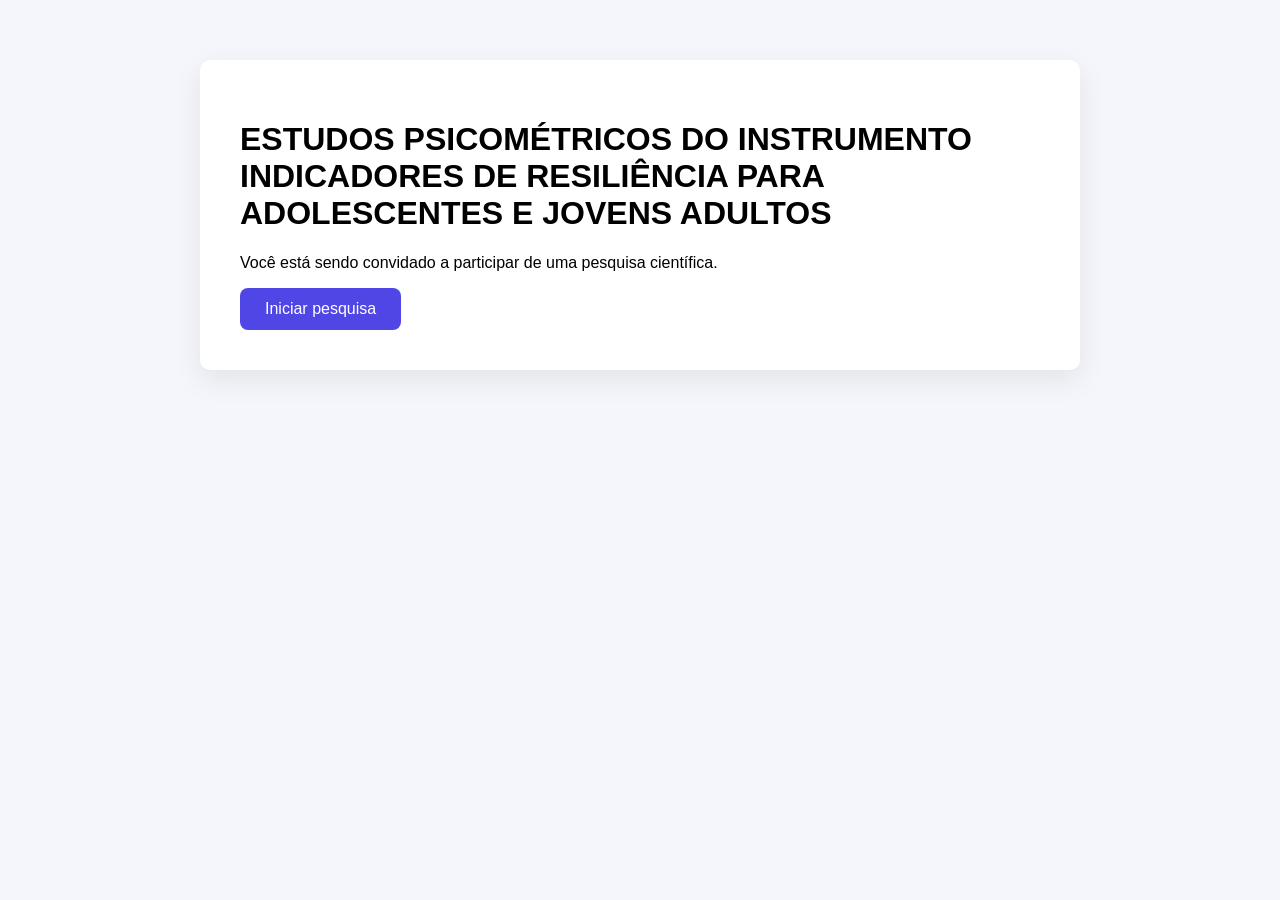
<file: index.html>
<!DOCTYPE html>
<html>

<head>

<meta charset="UTF-8">

<title>ESTUDOS PSICOMÉTRICOS DO INSTRUMENTO INDICADORES DE RESILIÊNCIA PARA ADOLESCENTES E JOVENS ADULTOS</title>

<link rel="stylesheet" href="css/style.css">

</head>

<body>

<div class="container">

<h1>ESTUDOS PSICOMÉTRICOS DO INSTRUMENTO INDICADORES DE RESILIÊNCIA PARA ADOLESCENTES E JOVENS ADULTOS</h1>

<p>
Você está sendo convidado a participar de uma pesquisa científica.
</p>

<button onclick="location.href='tcle.html'">

Iniciar pesquisa

</button>

</div>

</body>

</html>
</file>
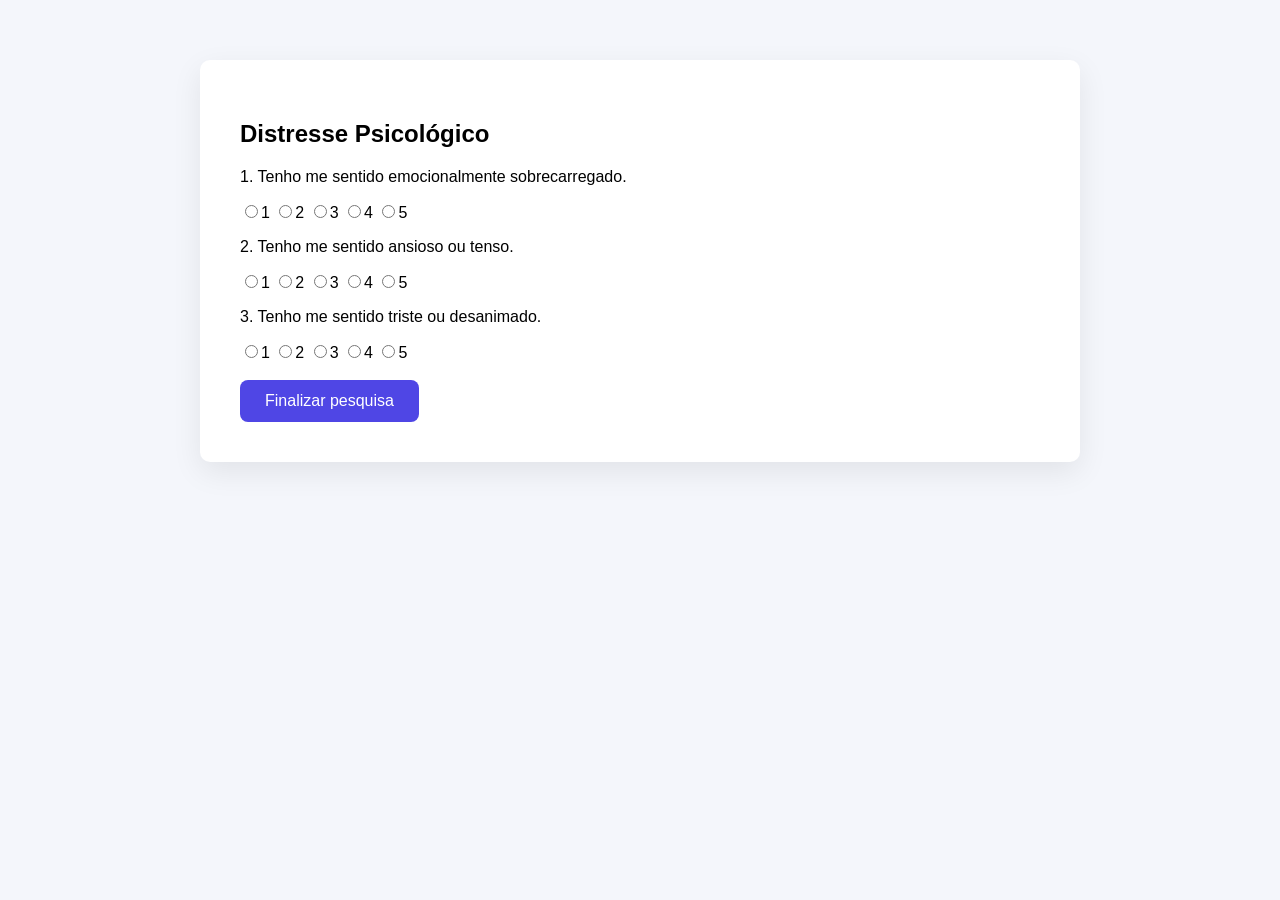
<file: distress.html>
<!DOCTYPE html>
<html>

<head>
<meta charset="UTF-8">
<link rel="stylesheet" href="css/style.css">
<script src="js/storage.js"></script>
<script src="js/send.js"></script>
</head>

<body>

<div class="container">

<h2>Distresse Psicológico</h2>

<form onsubmit="salvarInstrumento(event,'finalizar')">

<p>1. Tenho me sentido emocionalmente sobrecarregado.</p>

<label><input type="radio" name="dis1" value="1" required>1</label>
<label><input type="radio" name="dis1" value="2">2</label>
<label><input type="radio" name="dis1" value="3">3</label>
<label><input type="radio" name="dis1" value="4">4</label>
<label><input type="radio" name="dis1" value="5">5</label>

<p>2. Tenho me sentido ansioso ou tenso.</p>

<label><input type="radio" name="dis2" value="1" required>1</label>
<label><input type="radio" name="dis2" value="2">2</label>
<label><input type="radio" name="dis2" value="3">3</label>
<label><input type="radio" name="dis2" value="4">4</label>
<label><input type="radio" name="dis2" value="5">5</label>

<p>3. Tenho me sentido triste ou desanimado.</p>

<label><input type="radio" name="dis3" value="1" required>1</label>
<label><input type="radio" name="dis3" value="2">2</label>
<label><input type="radio" name="dis3" value="3">3</label>
<label><input type="radio" name="dis3" value="4">4</label>
<label><input type="radio" name="dis3" value="5">5</label>

<br><br>

<button id="btnFinalizar" type="button" onclick="finalizar()">
Finalizar pesquisa
</button>

</form>

</div>

</body>

</html>
</file>
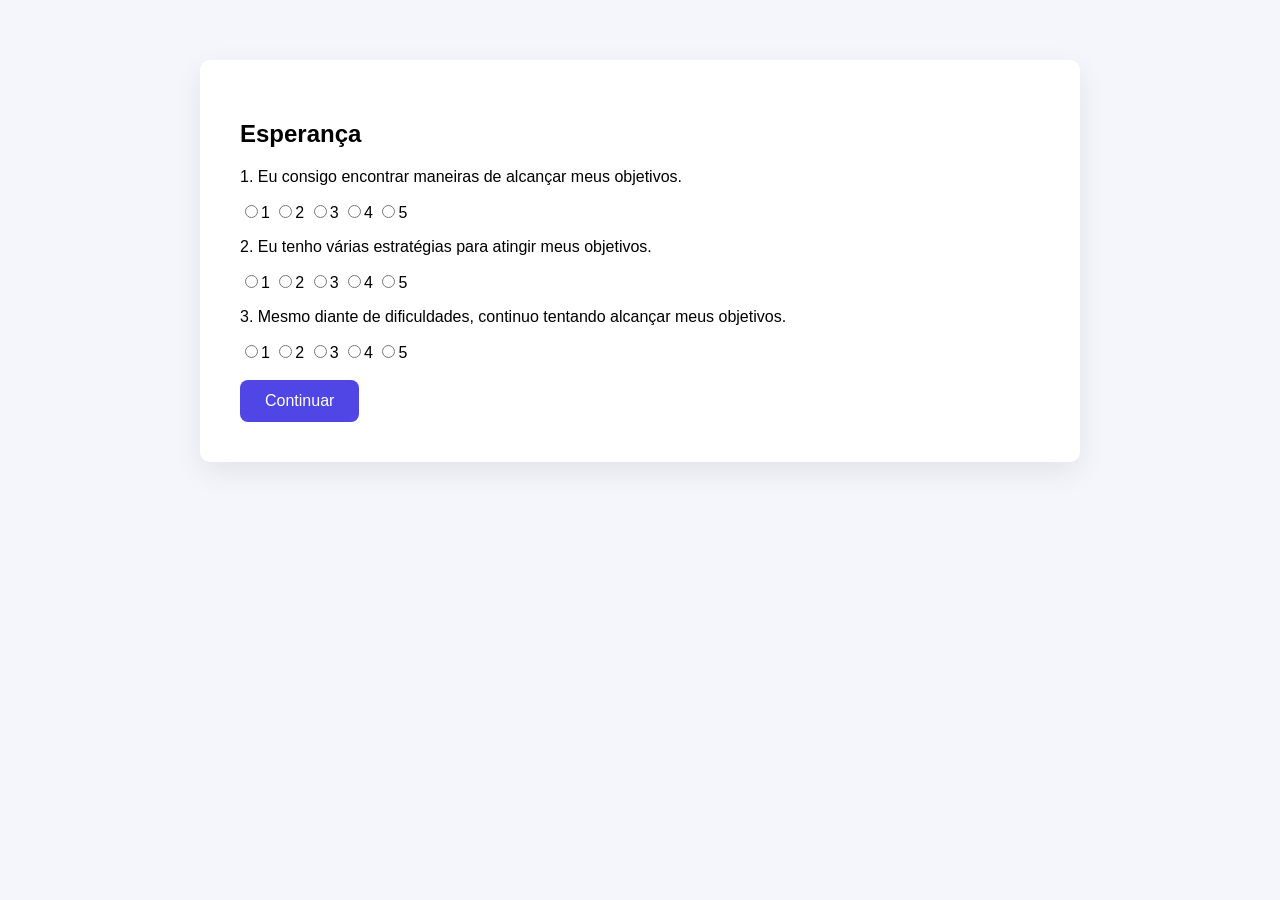
<file: esperanca.html>
<!DOCTYPE html>
<html>

<head>
<meta charset="UTF-8">
<link rel="stylesheet" href="css/style.css">
<script src="js/storage.js"></script>
</head>

<body>

<div class="container">

<h2>Esperança</h2>

<form onsubmit="salvarInstrumento(event,'personalidade.html')">

<p>1. Eu consigo encontrar maneiras de alcançar meus objetivos.</p>

<label><input type="radio" name="esp1" value="1" required>1</label>
<label><input type="radio" name="esp1" value="2">2</label>
<label><input type="radio" name="esp1" value="3">3</label>
<label><input type="radio" name="esp1" value="4">4</label>
<label><input type="radio" name="esp1" value="5">5</label>

<p>2. Eu tenho várias estratégias para atingir meus objetivos.</p>

<label><input type="radio" name="esp2" value="1" required>1</label>
<label><input type="radio" name="esp2" value="2">2</label>
<label><input type="radio" name="esp2" value="3">3</label>
<label><input type="radio" name="esp2" value="4">4</label>
<label><input type="radio" name="esp2" value="5">5</label>

<p>3. Mesmo diante de dificuldades, continuo tentando alcançar meus objetivos.</p>

<label><input type="radio" name="esp3" value="1" required>1</label>
<label><input type="radio" name="esp3" value="2">2</label>
<label><input type="radio" name="esp3" value="3">3</label>
<label><input type="radio" name="esp3" value="4">4</label>
<label><input type="radio" name="esp3" value="5">5</label>

<br><br>

<button type="submit">Continuar</button>

</form>

</div>

</body>

</html>
</file>
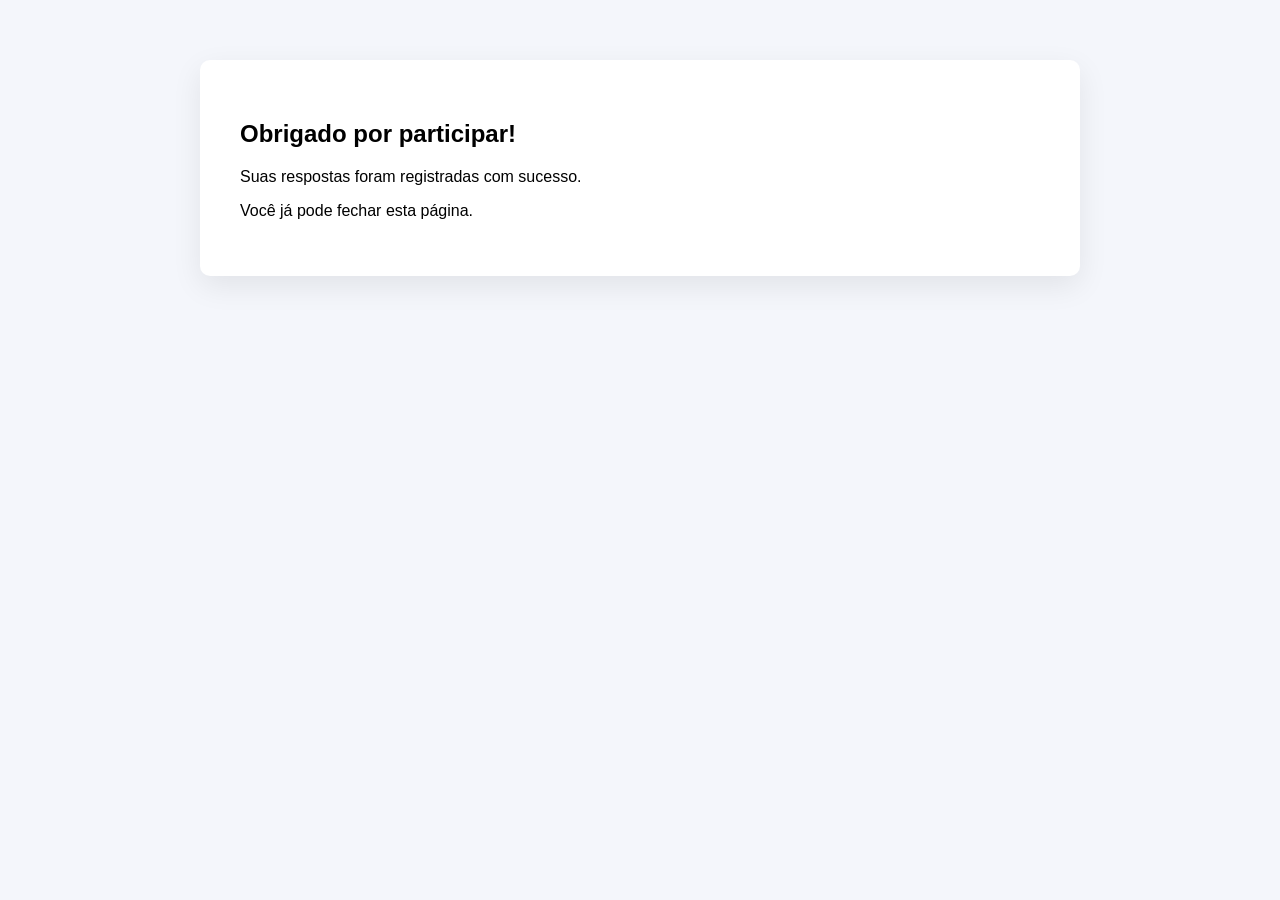
<file: obrigado.html>
<!DOCTYPE html>
<html>

<head>

<meta charset="UTF-8">
<link rel="stylesheet" href="css/style.css">

<title>Pesquisa finalizada</title>

</head>

<body>

<div class="container">

<h2>Obrigado por participar!</h2>

<p>
Suas respostas foram registradas com sucesso.
</p>

<p>
Você já pode fechar esta página.
</p>

</div>

</body>

</html>
</file>
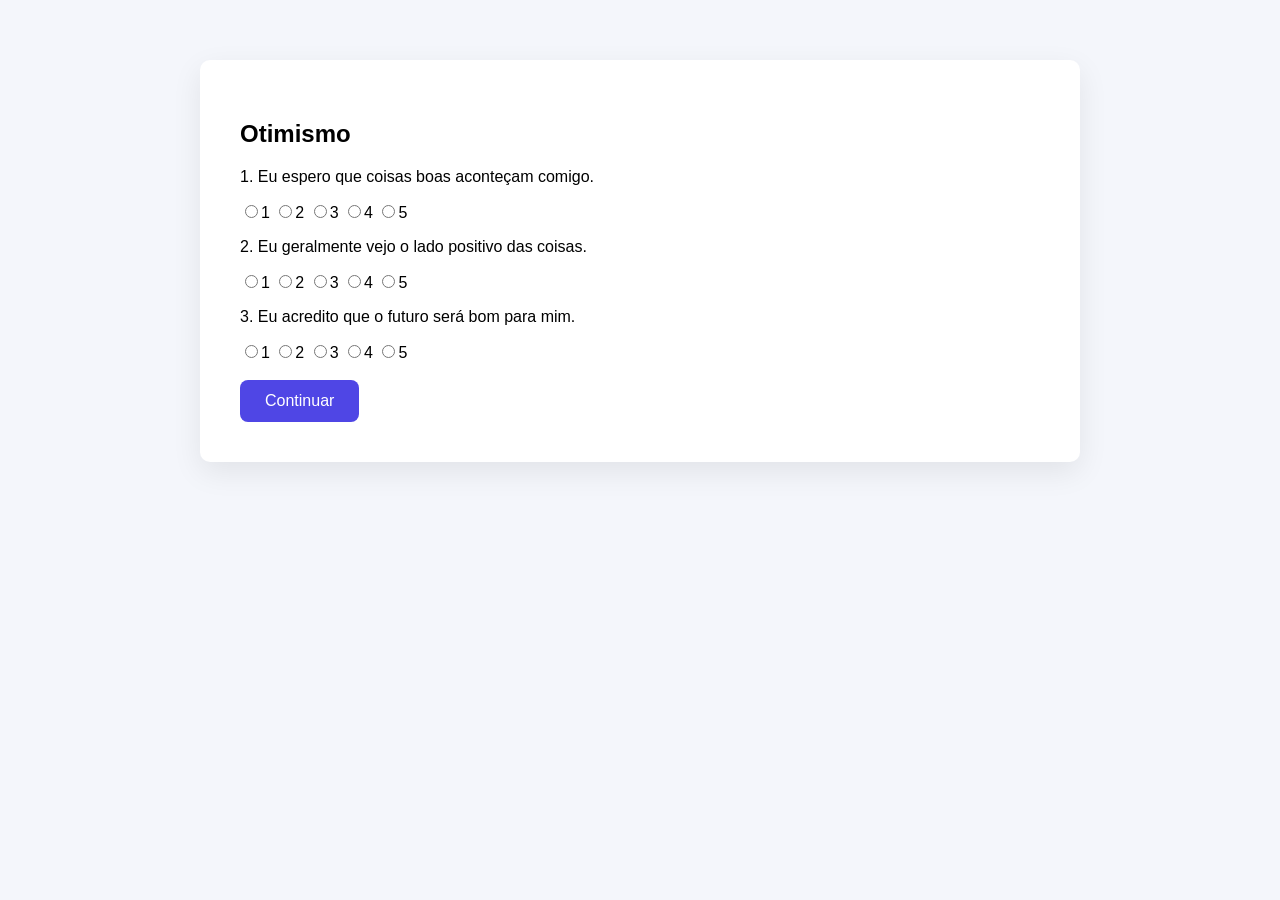
<file: otimismo.html>
<!DOCTYPE html>
<html>

<head>
<meta charset="UTF-8">
<link rel="stylesheet" href="css/style.css">
<script src="js/storage.js"></script>
</head>

<body>

<div class="container">

<h2>Otimismo</h2>

<form onsubmit="salvarInstrumento(event,'esperanca.html')">

<p>1. Eu espero que coisas boas aconteçam comigo.</p>

<label><input type="radio" name="opt1" value="1" required>1</label>
<label><input type="radio" name="opt1" value="2">2</label>
<label><input type="radio" name="opt1" value="3">3</label>
<label><input type="radio" name="opt1" value="4">4</label>
<label><input type="radio" name="opt1" value="5">5</label>

<p>2. Eu geralmente vejo o lado positivo das coisas.</p>

<label><input type="radio" name="opt2" value="1" required>1</label>
<label><input type="radio" name="opt2" value="2">2</label>
<label><input type="radio" name="opt2" value="3">3</label>
<label><input type="radio" name="opt2" value="4">4</label>
<label><input type="radio" name="opt2" value="5">5</label>

<p>3. Eu acredito que o futuro será bom para mim.</p>

<label><input type="radio" name="opt3" value="1" required>1</label>
<label><input type="radio" name="opt3" value="2">2</label>
<label><input type="radio" name="opt3" value="3">3</label>
<label><input type="radio" name="opt3" value="4">4</label>
<label><input type="radio" name="opt3" value="5">5</label>

<br><br>

<button type="submit">Continuar</button>

</form>

</div>

</body>

</html>
</file>
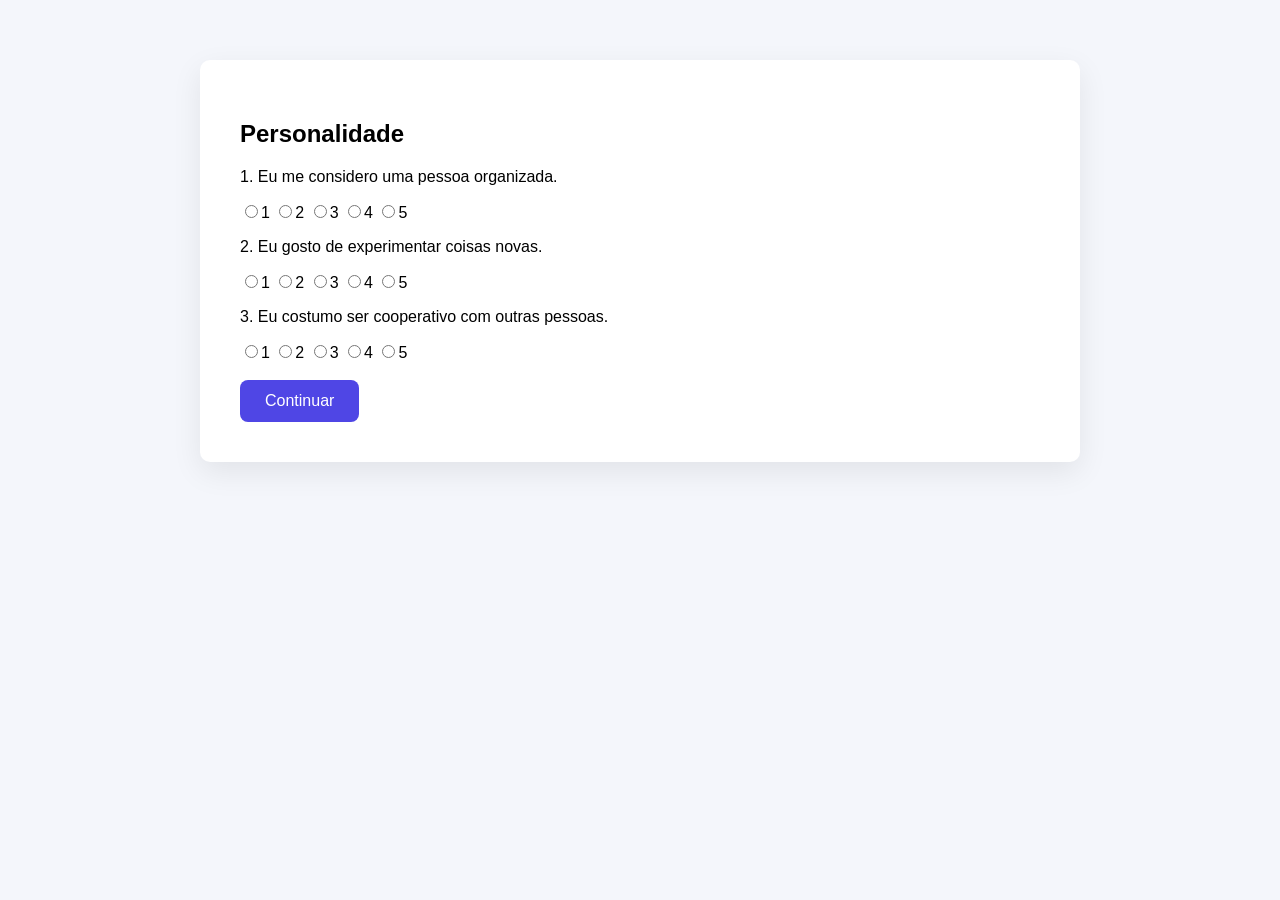
<file: personalidade.html>
<!DOCTYPE html>
<html>

<head>
<meta charset="UTF-8">
<link rel="stylesheet" href="css/style.css">
<script src="js/storage.js"></script>
</head>

<body>

<div class="container">

<h2>Personalidade</h2>

<form onsubmit="salvarInstrumento(event,'distress.html')">

<p>1. Eu me considero uma pessoa organizada.</p>

<label><input type="radio" name="per1" value="1" required>1</label>
<label><input type="radio" name="per1" value="2">2</label>
<label><input type="radio" name="per1" value="3">3</label>
<label><input type="radio" name="per1" value="4">4</label>
<label><input type="radio" name="per1" value="5">5</label>

<p>2. Eu gosto de experimentar coisas novas.</p>

<label><input type="radio" name="per2" value="1" required>1</label>
<label><input type="radio" name="per2" value="2">2</label>
<label><input type="radio" name="per2" value="3">3</label>
<label><input type="radio" name="per2" value="4">4</label>
<label><input type="radio" name="per2" value="5">5</label>

<p>3. Eu costumo ser cooperativo com outras pessoas.</p>

<label><input type="radio" name="per3" value="1" required>1</label>
<label><input type="radio" name="per3" value="2">2</label>
<label><input type="radio" name="per3" value="3">3</label>
<label><input type="radio" name="per3" value="4">4</label>
<label><input type="radio" name="per3" value="5">5</label>

<br><br>

<button type="submit">Continuar</button>

</form>

</div>

</body>

</html>
</file>
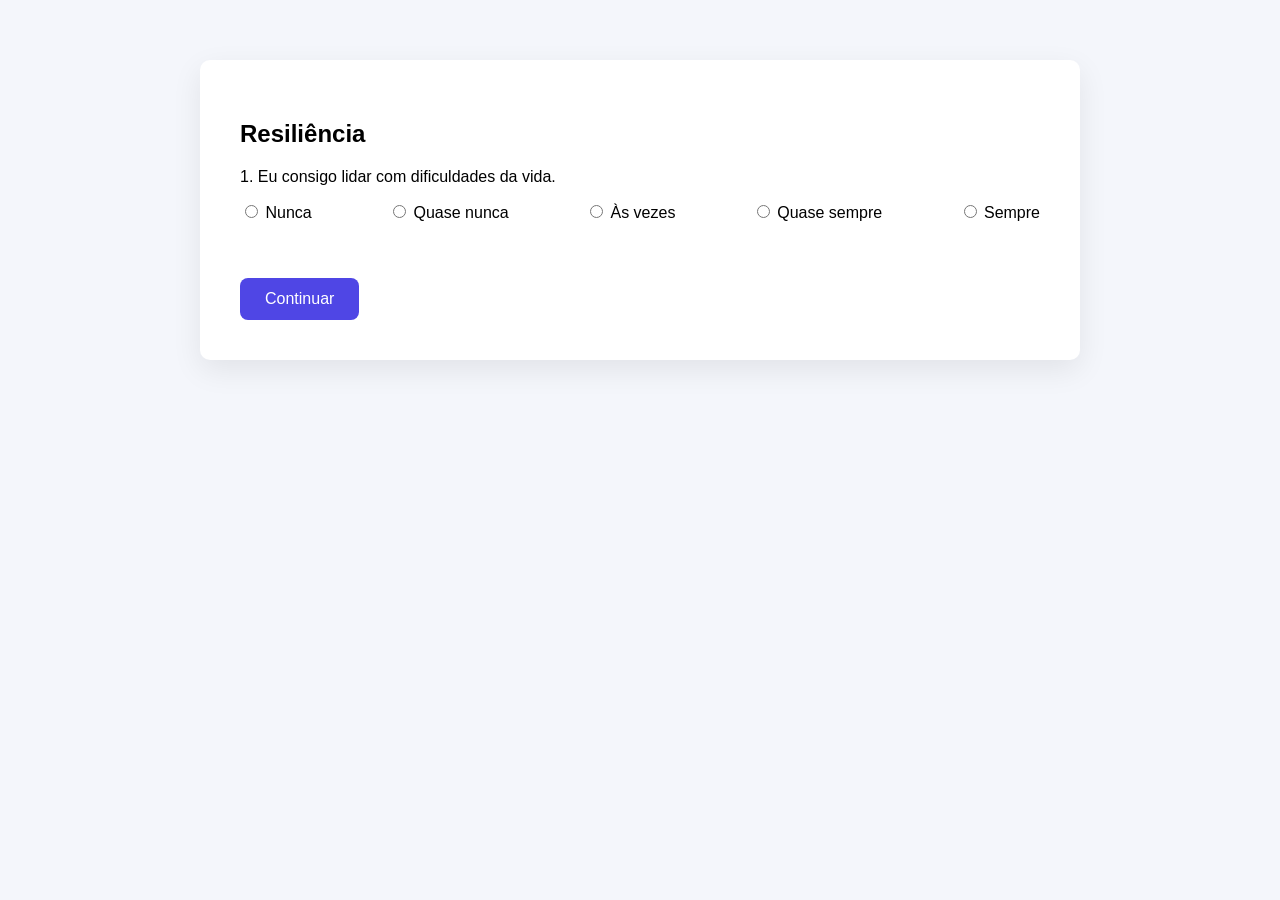
<file: resiliencia.html>
<!DOCTYPE html>
<html>

<head>

<meta charset="UTF-8">

<link rel="stylesheet" href="css/style.css">

<script src="js/storage.js"></script>

</head>

<body>

<div class="container">

<h2>Resiliência</h2>

<form onsubmit="salvarInstrumento(event,'otimismo.html')">

<p>1. Eu consigo lidar com dificuldades da vida.</p>

<div class="likert">

<label><input type="radio" name="res1" value="0" required> Nunca</label>

<label><input type="radio" name="res1" value="1"> Quase nunca</label>

<label><input type="radio" name="res1" value="2"> Às vezes</label>

<label><input type="radio" name="res1" value="3"> Quase sempre</label>

<label><input type="radio" name="res1" value="4"> Sempre</label>

</div>

<br><br>

<button type="submit">

Continuar

</button>

</form>

</div>

</body>

</html>
</file>
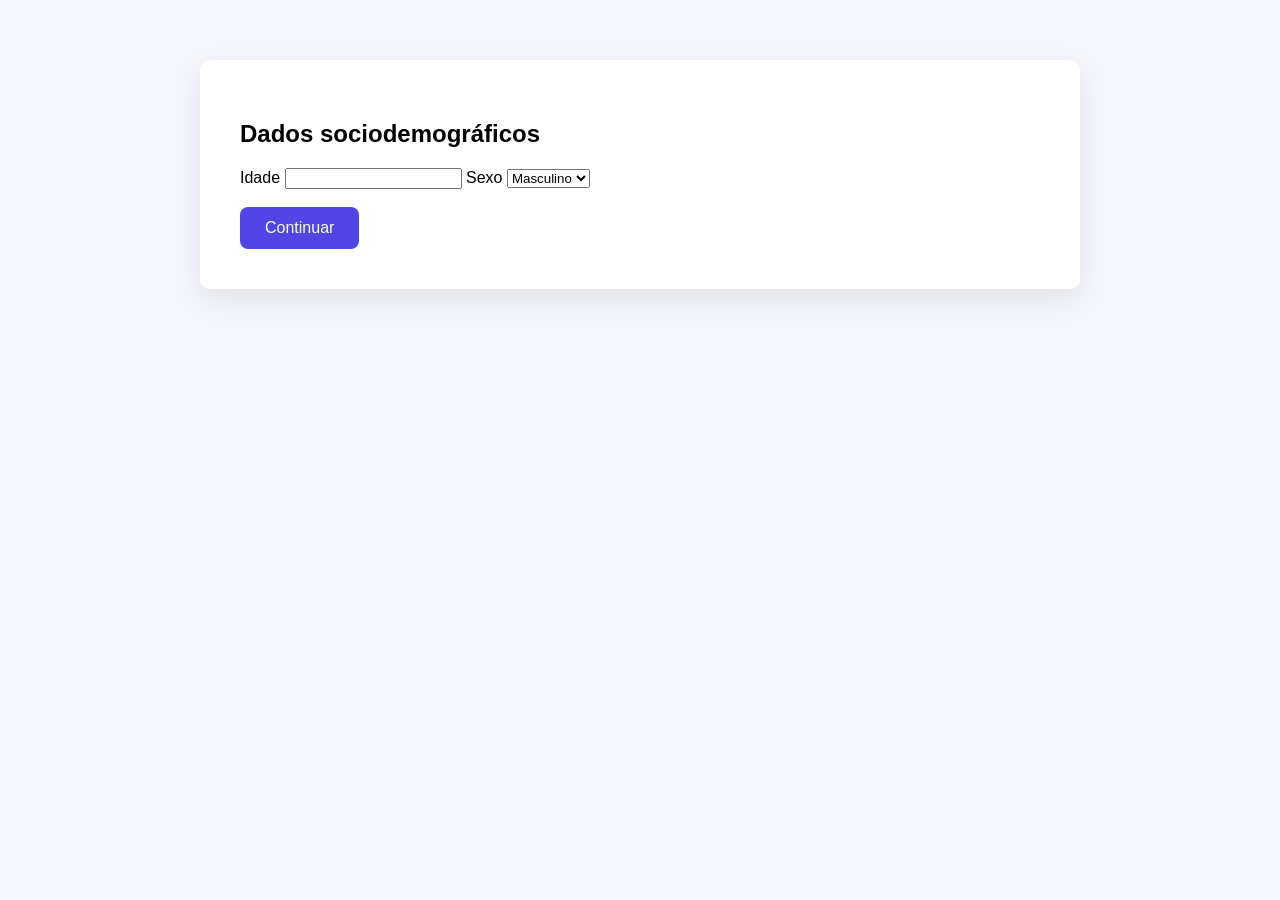
<file: socio.html>
<!DOCTYPE html>
<html>

<head>

<meta charset="UTF-8">

<link rel="stylesheet" href="css/style.css">

<script src="js/storage.js"></script>

</head>

<body>

<div class="container">

<h2>Dados sociodemográficos</h2>

<form onsubmit="salvarSocio(event)">

<label>Idade</label>

<input type="number" name="idade" required>

<label>Sexo</label>

<select name="sexo">

<option value="1">Masculino</option>

<option value="2">Feminino</option>

<option value="3">Outro</option>

</select>

<br><br>

<button type="submit">

Continuar

</button>

</form>

</div>

</body>

</html>
</file>
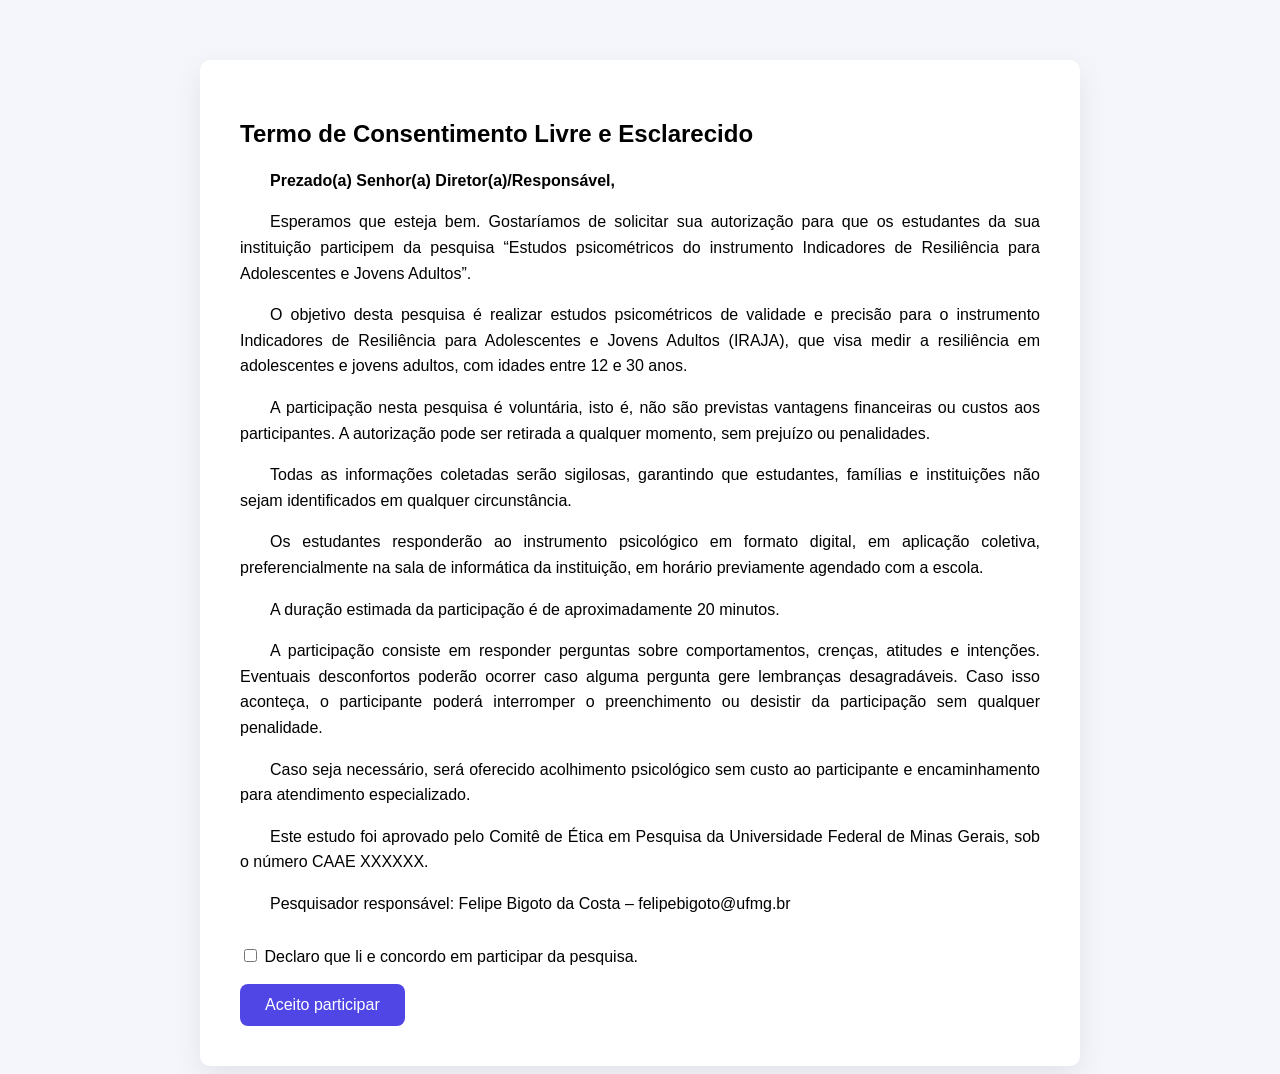
<file: tcle.html>
<!DOCTYPE html>
<html>

<head>

<meta charset="UTF-8">

<title>Termo de Consentimento</title>

<link rel="stylesheet" href="css/style.css">

</head>

<body>

<div class="container">

<h2>Termo de Consentimento Livre e Esclarecido</h2>

<div class="tcle-texto">

<p><strong>Prezado(a) Senhor(a) Diretor(a)/Responsável,</strong></p>

<p>
Esperamos que esteja bem. Gostaríamos de solicitar sua autorização para que os estudantes da sua instituição participem da pesquisa “Estudos psicométricos do instrumento Indicadores de Resiliência para Adolescentes e Jovens Adultos”.
</p>

<p>
O objetivo desta pesquisa é realizar estudos psicométricos de validade e precisão para o instrumento Indicadores de Resiliência para Adolescentes e Jovens Adultos (IRAJA), que visa medir a resiliência em adolescentes e jovens adultos, com idades entre 12 e 30 anos.
</p>

<p>
A participação nesta pesquisa é voluntária, isto é, não são previstas vantagens financeiras ou custos aos participantes. A autorização pode ser retirada a qualquer momento, sem prejuízo ou penalidades.
</p>

<p>
Todas as informações coletadas serão sigilosas, garantindo que estudantes, famílias e instituições não sejam identificados em qualquer circunstância.
</p>

<p>
Os estudantes responderão ao instrumento psicológico em formato digital, em aplicação coletiva, preferencialmente na sala de informática da instituição, em horário previamente agendado com a escola.
</p>

<p>
A duração estimada da participação é de aproximadamente 20 minutos.
</p>

<p>
A participação consiste em responder perguntas sobre comportamentos, crenças, atitudes e intenções. Eventuais desconfortos poderão ocorrer caso alguma pergunta gere lembranças desagradáveis. Caso isso aconteça, o participante poderá interromper o preenchimento ou desistir da participação sem qualquer penalidade.
</p>

<p>
Caso seja necessário, será oferecido acolhimento psicológico sem custo ao participante e encaminhamento para atendimento especializado.
</p>

<p>
Este estudo foi aprovado pelo Comitê de Ética em Pesquisa da Universidade Federal de Minas Gerais, sob o número CAAE XXXXXX.
</p>

<p>
Pesquisador responsável: Felipe Bigoto da Costa – felipebigoto@ufmg.br
</p>

</div>

<br>

<label>

<input type="checkbox" id="aceite">

Declaro que li e concordo em participar da pesquisa.

</label>

<br><br>

<button onclick="continuar()">

Aceito participar

</button>

</div>

<script>

function continuar(){

let aceite = document.getElementById("aceite")

if(!aceite.checked){

alert("Você precisa aceitar o termo para continuar.")

return

}

window.location.href="socio.html"

}

</script>

</body>

</html>
</file>
<file: css/style.css>
body{

font-family:Arial;
background:#f4f6fb;

}

.container{

max-width:800px;
margin:auto;
background:white;
padding:40px;
margin-top:60px;
border-radius:10px;
box-shadow:0 10px 30px rgba(0,0,0,0.08);

}

button{

background:#4f46e5;
color:white;
border:none;
padding:12px 25px;
border-radius:8px;
font-size:16px;

}

button:hover{

background:#4338ca;

}

/* ESTILO DO TEXTO DO TCLE */

.tcle-texto p{

text-align: justify;
text-indent: 30px;
line-height: 1.6;
margin-bottom: 12px;

}

.likert{

display:flex;
justify-content:space-between;
margin-bottom:20px;

}
</file>
